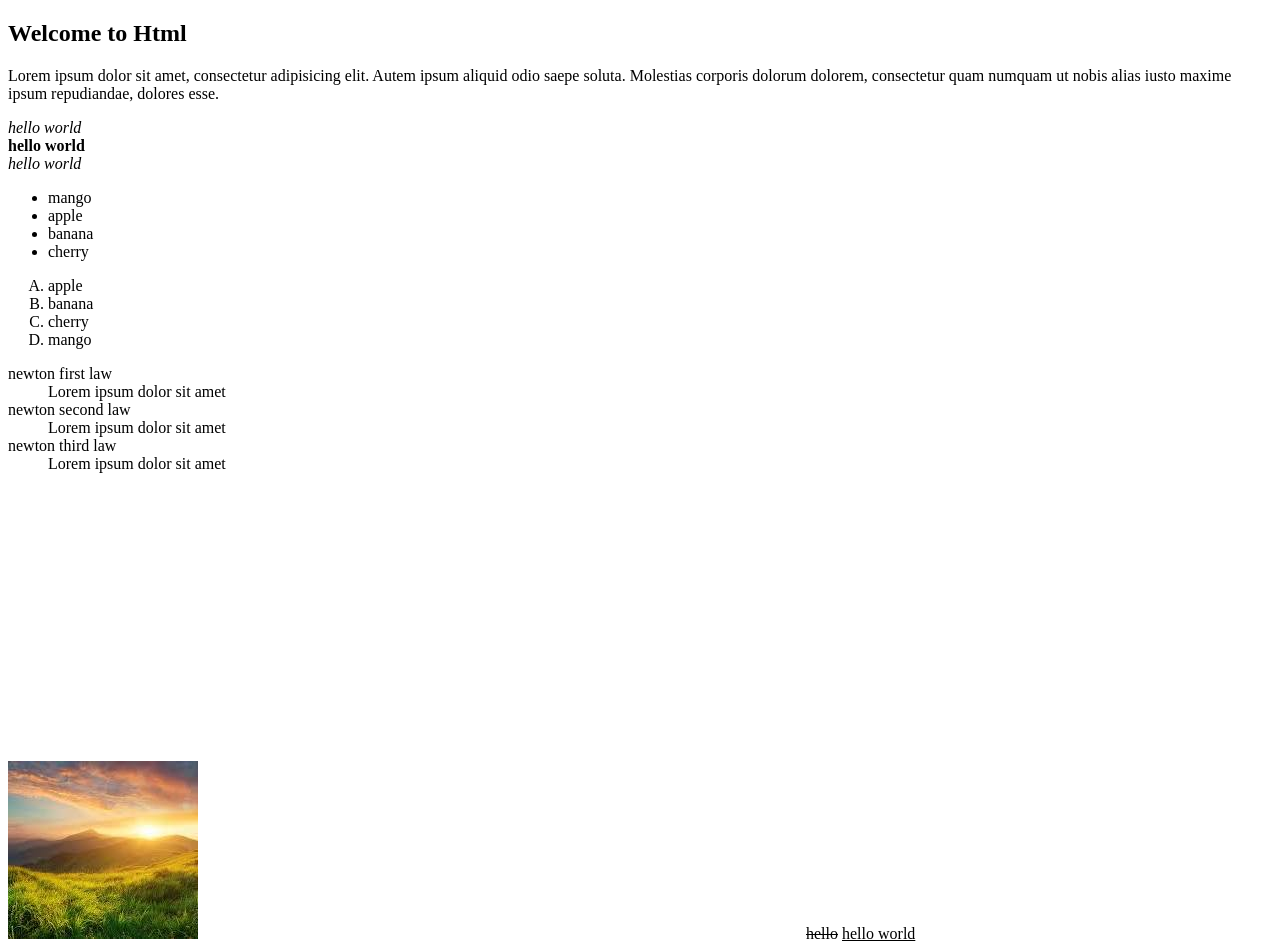
<file: basic-tags/index.html>
<!DOCTYPE html>
<html lang="en">
<head>
    <meta charset="UTF-8">
    <meta name="viewport" content="width=device-width, initial-scale=1.0">
    <title>Document</title>
</head>
<body>
    <h2>Welcome to Html</h2>
    <p>Lorem ipsum dolor sit amet, consectetur adipisicing elit. Autem ipsum aliquid odio saepe soluta. Molestias corporis dolorum dolorem, consectetur quam numquam ut nobis alias iusto maxime ipsum repudiandae, dolores esse.</p>
    <em>hello world</em><br>
    <b>hello world</b><br>
    <i>hello world</i><br>
    <ul>
        <li>mango</li>
        <li>apple</li>
        <li>banana</li>
        <li>cherry</li>
    </ul>
    <ol type="A">
        <li>apple</li>
        <li>banana</li>
        <li>cherry</li>
        <li>mango</li>
    </ol>
    <dl>
        <dt>newton first law</dt>
        <dd>Lorem ipsum dolor sit amet</dd>
        <dt>newton second law</dt>
        <dd>Lorem ipsum dolor sit amet</dd>
        <dt>newton third law</dt>
        <dd>Lorem ipsum dolor sit amet</dd>
    </dl>
    <img src="[data-uri]" alt="">
    <iframe src="https://www.google.com/maps/embed?pb=!1m18!1m12!1m3!1d3693.9315231282985!2d80.20641829999997!3d13.085342500000007!2m3!1f0!2f0!3f0!3m2!1i1024!2i768!4f13.1!3m3!1m2!1s0x3a526421fb57c9a9%3A0xaa10b67c21922a59!2sFITA%20Academy-AWS%20Data%20Science%20Java%20Python%20Digital%20Marketing%20Training%20Chennai!5e1!3m2!1sen!2sin!4v1762668353972!5m2!1sen!2sin" width="600" height="450" style="border:0;" allowfullscreen="" loading="lazy" referrerpolicy="no-referrer-when-downgrade"></iframe>
    <del>hello</del>
    <ins>hello world</ins>

</body>
</html>
</file>
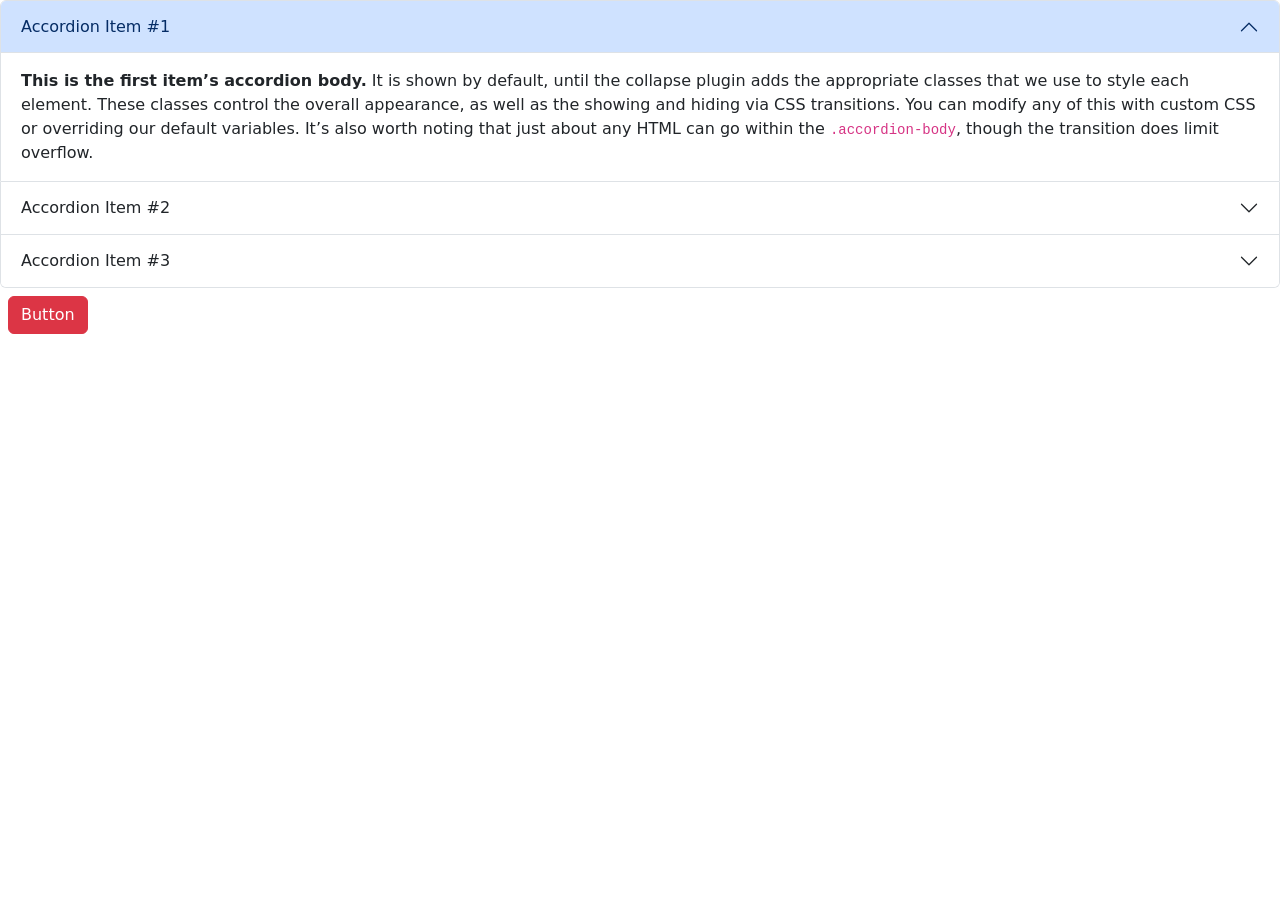
<file: bootstrap-demo/index.html>
<!DOCTYPE html>
<html lang="en">
<head>
    <meta charset="UTF-8">
    <meta name="viewport" content="width=device-width, initial-scale=1.0">
    <title>Document</title>
    <link href="https://cdn.jsdelivr.net/npm/bootstrap@5.3.8/dist/css/bootstrap.min.css" rel="stylesheet" integrity="sha384-sRIl4kxILFvY47J16cr9ZwB07vP4J8+LH7qKQnuqkuIAvNWLzeN8tE5YBujZqJLB" crossorigin="anonymous">
</head>
<body>
    <div class="accordion" id="accordionExample">
  <div class="accordion-item">
    <h2 class="accordion-header">
      <button class="accordion-button" type="button" data-bs-toggle="collapse" data-bs-target="#collapseOne" aria-expanded="true" aria-controls="collapseOne">
        Accordion Item #1
      </button>
    </h2>
    <div id="collapseOne" class="accordion-collapse collapse show" data-bs-parent="#accordionExample">
      <div class="accordion-body">
        <strong>This is the first item’s accordion body.</strong> It is shown by default, until the collapse plugin adds the appropriate classes that we use to style each element. These classes control the overall appearance, as well as the showing and hiding via CSS transitions. You can modify any of this with custom CSS or overriding our default variables. It’s also worth noting that just about any HTML can go within the <code>.accordion-body</code>, though the transition does limit overflow.
      </div>
    </div>
  </div>
  <div class="accordion-item">
    <h2 class="accordion-header">
      <button class="accordion-button collapsed" type="button" data-bs-toggle="collapse" data-bs-target="#collapseTwo" aria-expanded="false" aria-controls="collapseTwo">
        Accordion Item #2
      </button>
    </h2>
    <div id="collapseTwo" class="accordion-collapse collapse" data-bs-parent="#accordionExample">
      <div class="accordion-body">
        <strong>This is the second item’s accordion body.</strong> It is hidden by default, until the collapse plugin adds the appropriate classes that we use to style each element. These classes control the overall appearance, as well as the showing and hiding via CSS transitions. You can modify any of this with custom CSS or overriding our default variables. It’s also worth noting that just about any HTML can go within the <code>.accordion-body</code>, though the transition does limit overflow.
      </div>
    </div>
  </div>
  <div class="accordion-item">
    <h2 class="accordion-header">
      <button class="accordion-button collapsed" type="button" data-bs-toggle="collapse" data-bs-target="#collapseThree" aria-expanded="false" aria-controls="collapseThree">
        Accordion Item #3
      </button>
    </h2>
    <div id="collapseThree" class="accordion-collapse collapse" data-bs-parent="#accordionExample">
      <div class="accordion-body">
        <strong>This is the third item’s accordion body.</strong> It is hidden by default, until the collapse plugin adds the appropriate classes that we use to style each element. These classes control the overall appearance, as well as the showing and hiding via CSS transitions. You can modify any of this with custom CSS or overriding our default variables. It’s also worth noting that just about any HTML can go within the <code>.accordion-body</code>, though the transition does limit overflow.
      </div>
    </div>
  </div>
</div>
    <script src="https://cdn.jsdelivr.net/npm/bootstrap@5.3.8/dist/js/bootstrap.bundle.min.js" integrity="sha384-FKyoEForCGlyvwx9Hj09JcYn3nv7wiPVlz7YYwJrWVcXK/BmnVDxM+D2scQbITxI" crossorigin="anonymous"></script>
    <button class="btn btn-danger m-2 p-100">Button</button>
</body>
</html>
</file>
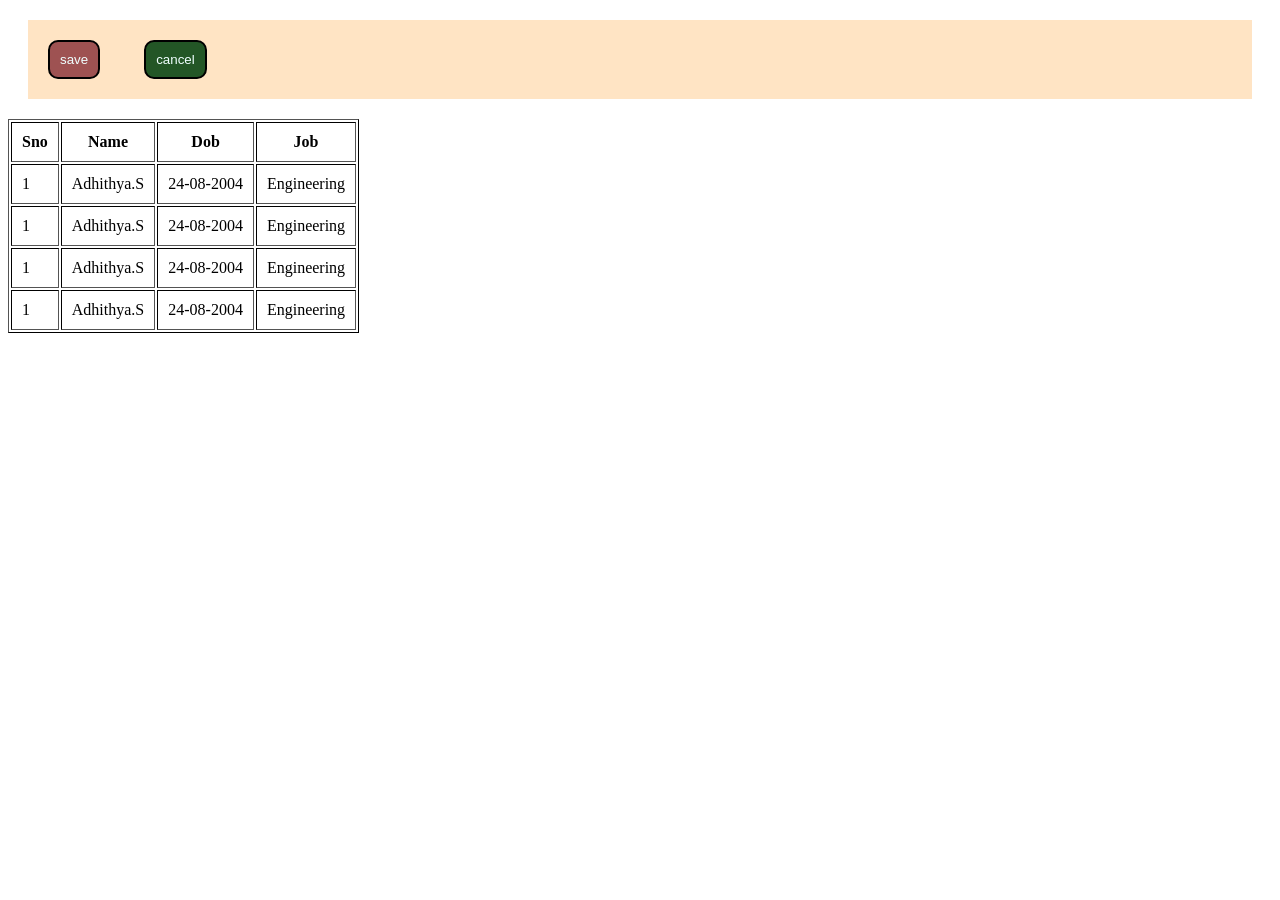
<file: buttons-demo/index.html>
<!DOCTYPE html>
<html lang="en">
<head>
    <meta charset="UTF-8">
    <meta name="viewport" content="width=device-width, initial-scale=1.0">
    <title>Document</title>
    <link rel="stylesheet" href="./style.css">
</head>
<body>
    <div class="divv">
        <button id="btn-1">save</button>
        <button id="btn-2">cancel</button>
    </div>
    <div class="table">
        <table cellpadding="10px" border="1px solid black" style="border-color: rgb(0, 0, 0);">
            <thead>
                <tr>
                    <th>Sno</th>
                    <th>Name</th>
                    <th>Dob</th>
                    <th>Job</th>
                </tr>
            </thead>
            <tbody>
               <tr>
                <td>1</td>
                <td>Adhithya.S</td>
                <td>24-08-2004</td>
                <td>Engineering</td>
               </tr>
               <tr>
                <td>1</td>
                <td>Adhithya.S</td>
                <td>24-08-2004</td>
                <td>Engineering</td>
               </tr>
               <tr>
                <td>1</td>
                <td>Adhithya.S</td>
                <td>24-08-2004</td>
                <td>Engineering</td>
               </tr>
               <tr>
                <td>1</td>
                <td>Adhithya.S</td>
                <td>24-08-2004</td>
                <td>Engineering</td>
               </tr>
            </tbody>
        </table>
    </div>
</body>
</html>
</file>
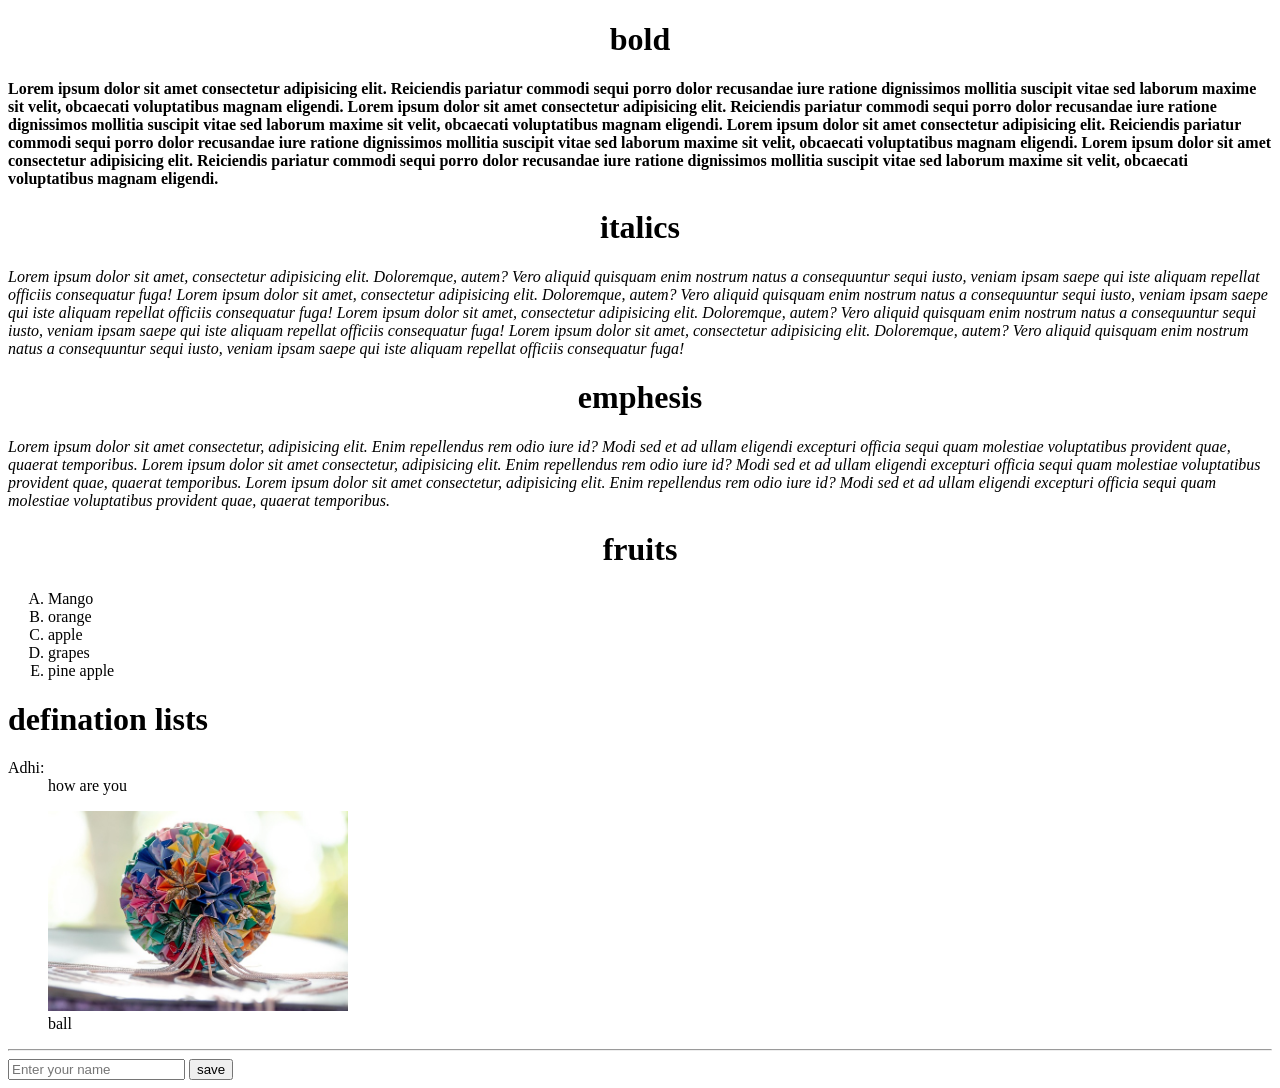
<file: html-intro/index.html>
<!DOCTYPE html>
<html lang="en">
<head>
    <meta charset="UTF-8">
    <meta name="viewport" content="width=device-width, initial-scale=1.0">
    <title>Document</title>
</head>
<body>
    <h1 style="text-align: center;">bold</h1>
    <b>Lorem ipsum dolor sit amet consectetur adipisicing elit. Reiciendis pariatur commodi sequi porro dolor recusandae iure ratione dignissimos mollitia suscipit vitae sed laborum maxime sit velit, obcaecati voluptatibus magnam eligendi.</b>
    <b>Lorem ipsum dolor sit amet consectetur adipisicing elit. Reiciendis pariatur commodi sequi porro dolor recusandae iure ratione dignissimos mollitia suscipit vitae sed laborum maxime sit velit, obcaecati voluptatibus magnam eligendi.</b>
    <b>Lorem ipsum dolor sit amet consectetur adipisicing elit. Reiciendis pariatur commodi sequi porro dolor recusandae iure ratione dignissimos mollitia suscipit vitae sed laborum maxime sit velit, obcaecati voluptatibus magnam eligendi.</b>
    <b>Lorem ipsum dolor sit amet consectetur adipisicing elit. Reiciendis pariatur commodi sequi porro dolor recusandae iure ratione dignissimos mollitia suscipit vitae sed laborum maxime sit velit, obcaecati voluptatibus magnam eligendi.</b>
    <h1 style="text-align: center;">italics</h1>
    <i>Lorem ipsum dolor sit amet, consectetur adipisicing elit. Doloremque, autem? Vero aliquid quisquam enim nostrum natus a consequuntur sequi iusto, veniam ipsam saepe qui iste aliquam repellat officiis consequatur fuga!</i>  
    <i>Lorem ipsum dolor sit amet, consectetur adipisicing elit. Doloremque, autem? Vero aliquid quisquam enim nostrum natus a consequuntur sequi iusto, veniam ipsam saepe qui iste aliquam repellat officiis consequatur fuga!</i>  
    <i>Lorem ipsum dolor sit amet, consectetur adipisicing elit. Doloremque, autem? Vero aliquid quisquam enim nostrum natus a consequuntur sequi iusto, veniam ipsam saepe qui iste aliquam repellat officiis consequatur fuga!</i>  
    <i>Lorem ipsum dolor sit amet, consectetur adipisicing elit. Doloremque, autem? Vero aliquid quisquam enim nostrum natus a consequuntur sequi iusto, veniam ipsam saepe qui iste aliquam repellat officiis consequatur fuga!</i>  
    <h1 style="text-align: center;">emphesis</h1>
    <em>Lorem ipsum dolor sit amet consectetur, adipisicing elit. Enim repellendus rem odio iure id? Modi sed et ad ullam eligendi excepturi officia sequi quam molestiae voluptatibus provident quae, quaerat temporibus.</em>
    <em>Lorem ipsum dolor sit amet consectetur, adipisicing elit. Enim repellendus rem odio iure id? Modi sed et ad ullam eligendi excepturi officia sequi quam molestiae voluptatibus provident quae, quaerat temporibus.</em>
    <em>Lorem ipsum dolor sit amet consectetur, adipisicing elit. Enim repellendus rem odio iure id? Modi sed et ad ullam eligendi excepturi officia sequi quam molestiae voluptatibus provident quae, quaerat temporibus.</em>
    <h1 style="text-align: center;">fruits</h1>
    <ol type="A">
        <li>Mango</li>
        <li>orange</li>
        <li>apple</li>
        <li>grapes</li>
        <li>pine apple</li>
    </ol>
    <h1>defination lists </h1>
    <dl>
        <dt>Adhi:</dt>
        <dd>how are you</dd>

    </dl>
    <figure>
        <img src="./origami-6703921_640.jpg" alt="origami" title="origami" height="200px" width="300px">
        <figcaption>ball</figcaption>
    </figure>
    <hr>
    <input type="text" placeholder="Enter your name">
    <button>save</button>
</body>
</html>
</file>
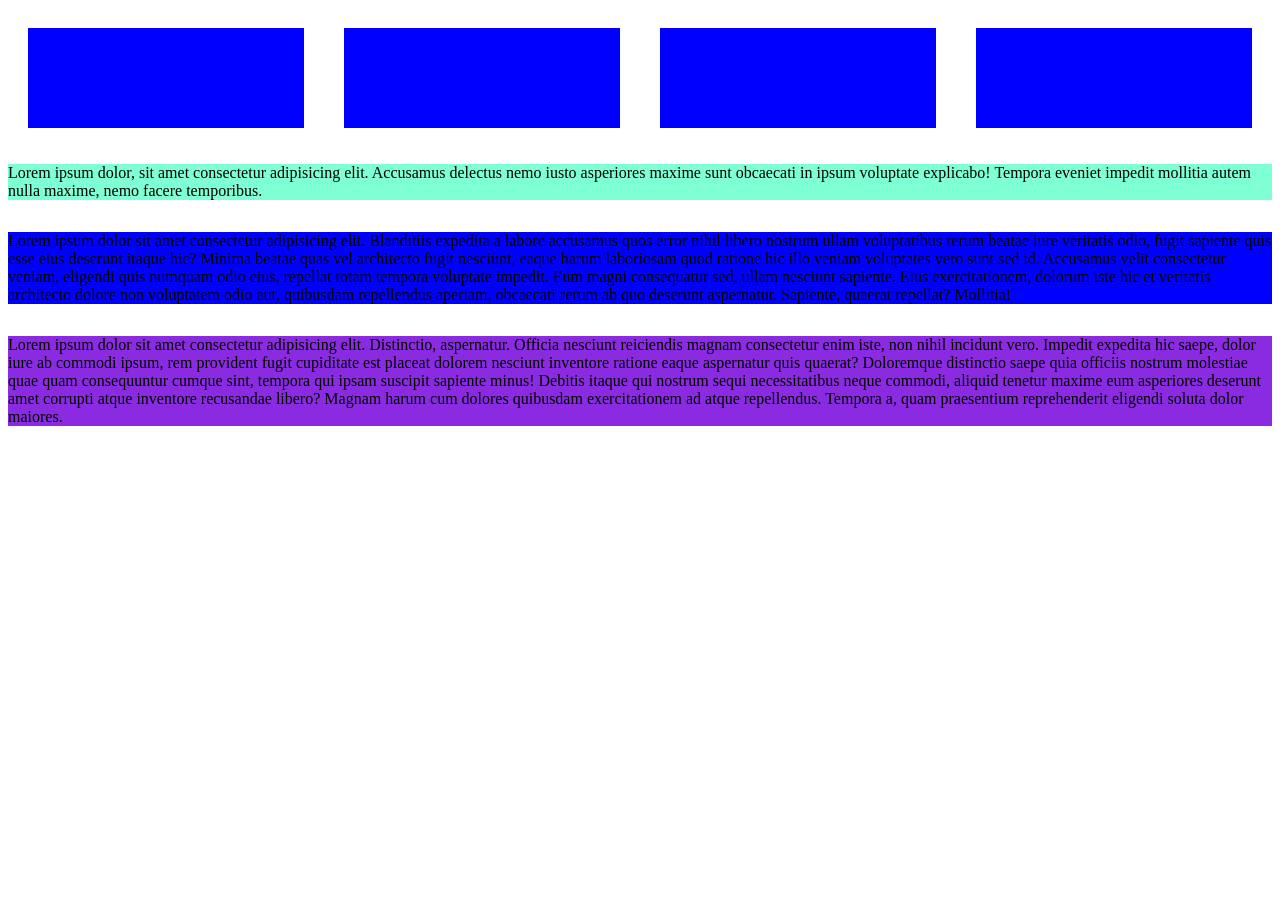
<file: text-styling.html/index.html>
<!DOCTYPE html>
<html lang="en">
<head>
    <meta charset="UTF-8">
    <meta name="viewport" content="width=device-width, initial-scale=1.0">
    <title>Document</title>
    <link rel="stylesheet" href="./style.css">
</head>
<body>
    <!-- <h2 class="heading">first website</h2> -->
    <div class="box-container">
        <div class="box"></div>
        <div class="box"></div>
        <div class="box"></div>
        <div class="box"></div>
    </div>
    <div class="container">
        <p class="para-1">Lorem ipsum dolor, sit amet consectetur adipisicing elit. Accusamus delectus nemo iusto asperiores maxime sunt obcaecati in ipsum voluptate explicabo! Tempora eveniet impedit mollitia autem nulla maxime, nemo facere temporibus.</p>
        <p class="para-2">Lorem ipsum dolor sit amet consectetur adipisicing elit. Blanditiis expedita a labore accusamus quos error nihil libero nostrum ullam voluptatibus rerum beatae iure veritatis odio, fugit sapiente quis esse eius deserunt itaque hic? Minima beatae quas vel architecto fugit nesciunt, eaque harum laboriosam quod ratione hic illo veniam voluptates vero sunt sed id. Accusamus velit consectetur veniam, eligendi quis numquam odio eius, repellat totam tempora voluptate impedit. Eum magni consequatur sed, ullam nesciunt sapiente. Eius exercitationem, dolorum iste hic et veritatis architecto dolore non voluptatem odio aut, quibusdam repellendus aperiam, obcaecati rerum ab quo deserunt aspernatur. Sapiente, quaerat repellat? Mollitia!</p>
        <p class="para-3">Lorem ipsum dolor sit amet consectetur adipisicing elit. Distinctio, aspernatur. Officia nesciunt reiciendis magnam consectetur enim iste, non nihil incidunt vero. Impedit expedita hic saepe, dolor iure ab commodi ipsum, rem provident fugit cupiditate est placeat dolorem nesciunt inventore ratione eaque aspernatur quis quaerat? Doloremque distinctio saepe quia officiis nostrum molestiae quae quam consequuntur cumque sint, tempora qui ipsam suscipit sapiente minus! Debitis itaque qui nostrum sequi necessitatibus neque commodi, aliquid tenetur maxime eum asperiores deserunt amet corrupti atque inventore recusandae libero? Magnam harum cum dolores quibusdam exercitationem ad atque repellendus. Tempora a, quam praesentium reprehenderit eligendi soluta dolor maiores.</p>
    </div>
</body>
</html>
</file>
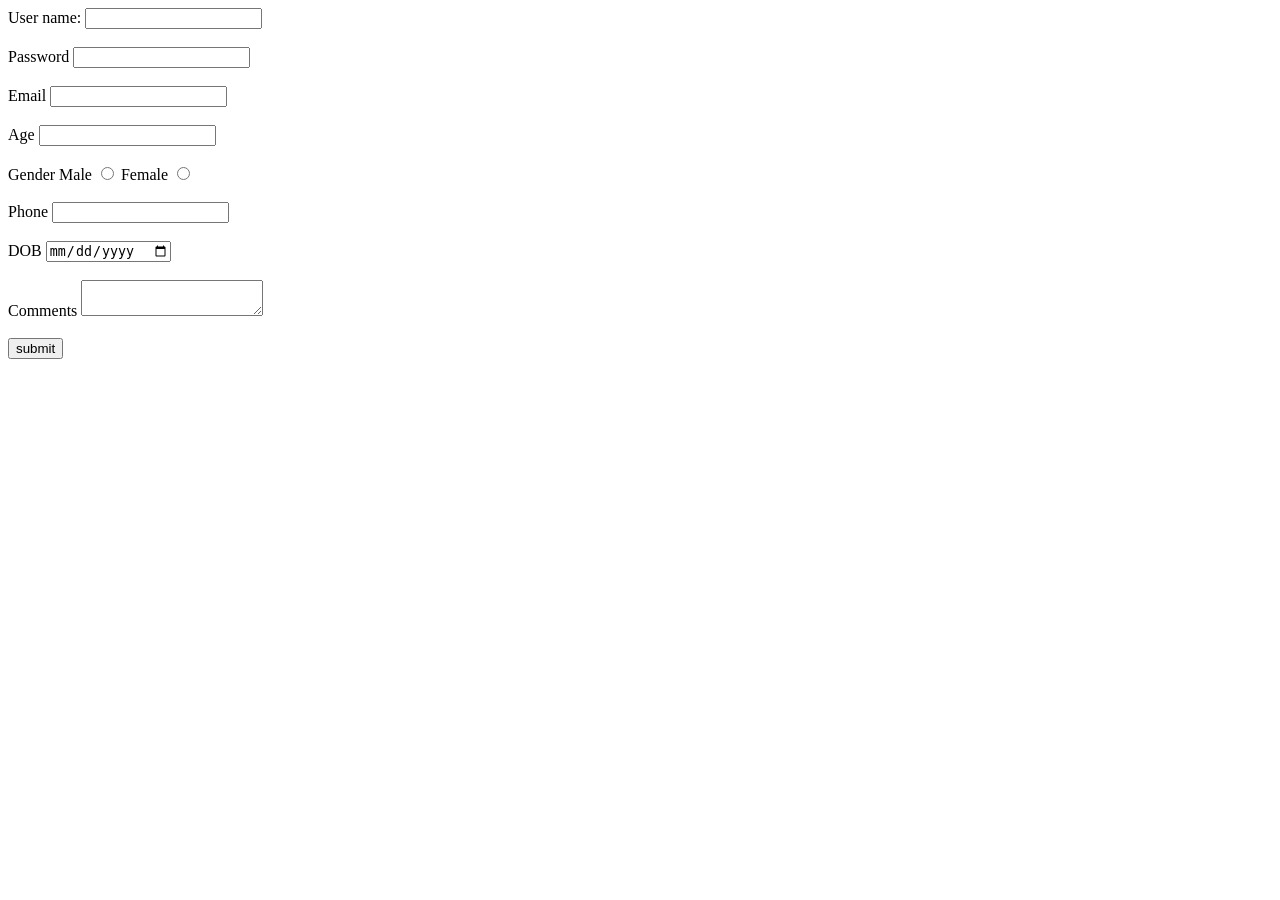
<file: forms-demo/form.html>
<!DOCTYPE html>
<html lang="en">
<head>
    <meta charset="UTF-8">
    <meta name="viewport" content="width=device-width, initial-scale=1.0">
    <title>Document</title>
</head>
<body>
    <form action="./result.html">
        <div>
        <label for="name">User name:</label>
        <input type="text" id="name" required>
        </div>
        <br>
        <div>
            <label for="pass">Password</label>
            <input type="password" id="pass">
        </div>
        <br>
        <div>
            <label for="email">Email</label>
            <input type="email" id="email">
        </div>
        <br>
        <div>
            <label for="num">Age</label>
            <input type="number" id="num">
        </div>
        <br>
        <div>
            <label for="">Gender</label>
            <label for="male">Male</label>
            <input type="radio" name="gender" id="male">
            <label for="female">Female</label>
            <input type="radio" name="gender" id="female">
        </div>
        <br>
        <div>
            <label for="phone">Phone</label>
            <input type="tel" id="phone">
        </div>
        <br>
        <div>
            <label for="dob">DOB</label>
            <input type="date" id="dob">
        </div>
        <br>
        <div>
            <label for="text">Comments</label>
            <textarea name="text" id="text"></textarea>
        </div>
        <br>
        <button>submit</button>
    </form>
</body>
</html>
</file>
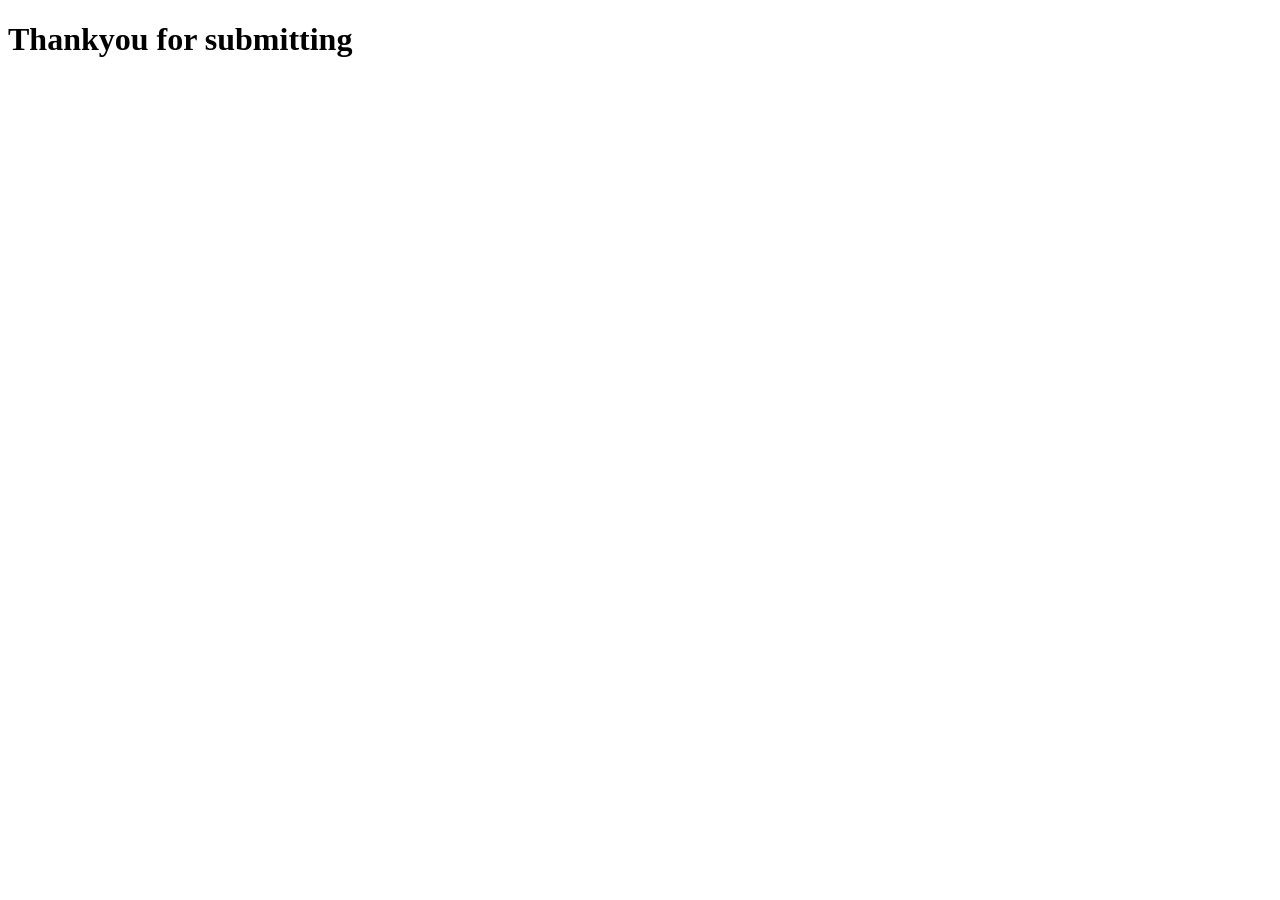
<file: forms-demo/result.html>
<!DOCTYPE html>
<html lang="en">
<head>
    <meta charset="UTF-8">
    <meta name="viewport" content="width=device-width, initial-scale=1.0">
    <title>Document</title>
</head>
<body>
    <h1>Thankyou for submitting</h1>
    
</body>
</html>
</file>
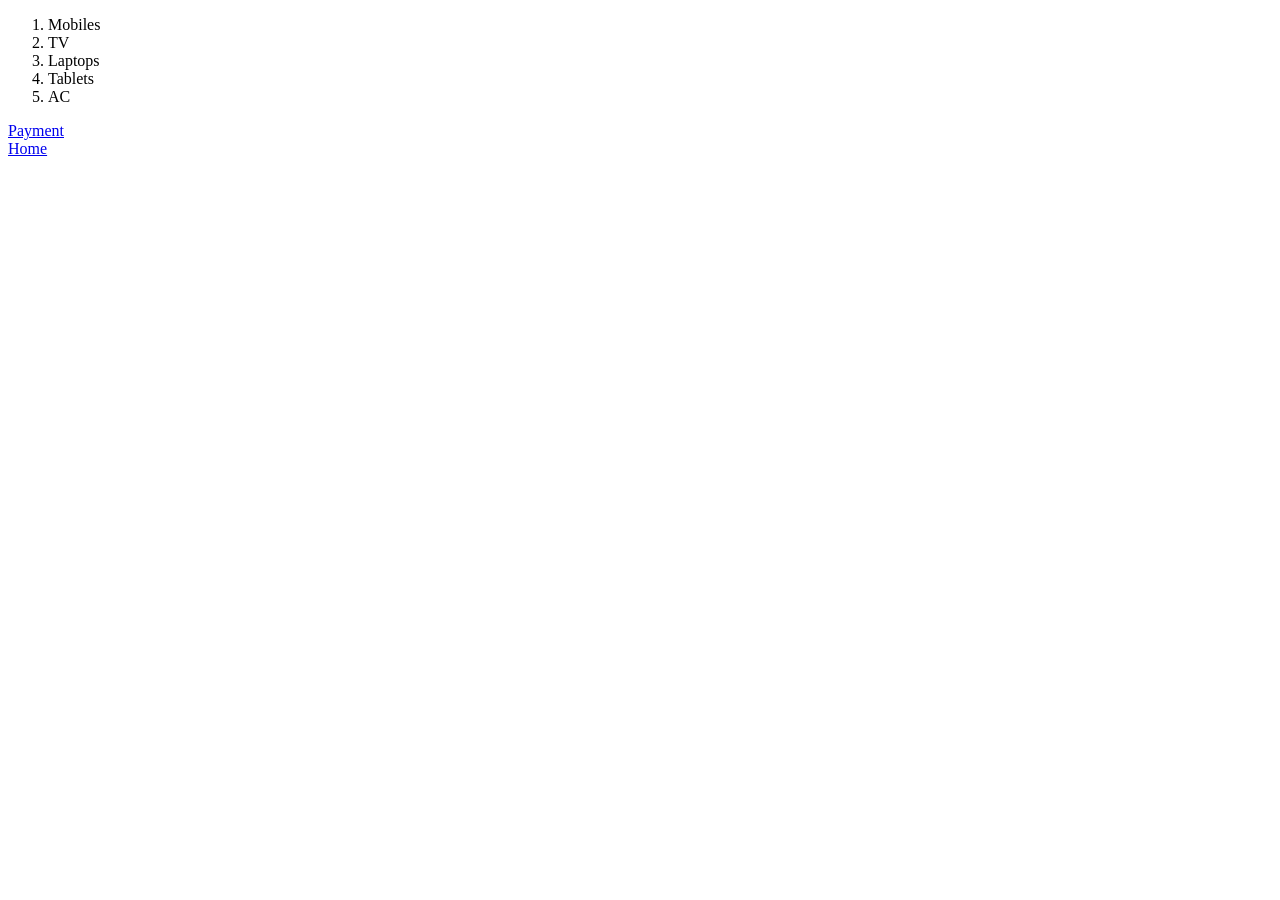
<file: shopping/products.html>
<!DOCTYPE html>
<html lang="en">
<head>
    <meta charset="UTF-8">
    <meta name="viewport" content="width=device-width, initial-scale=1.0">
    <title>Document</title>
</head>
<body>
    <ol>
        <li>Mobiles</li>
        <li>TV</li>
        <li>Laptops</li>
        <li>Tablets</li>
        <li>AC</li>
    </ol>
    <a href="./payment/cod.html">Payment</a>
    <br>
    <a href="./index.html">Home</a>
</body>
</html>
</file>
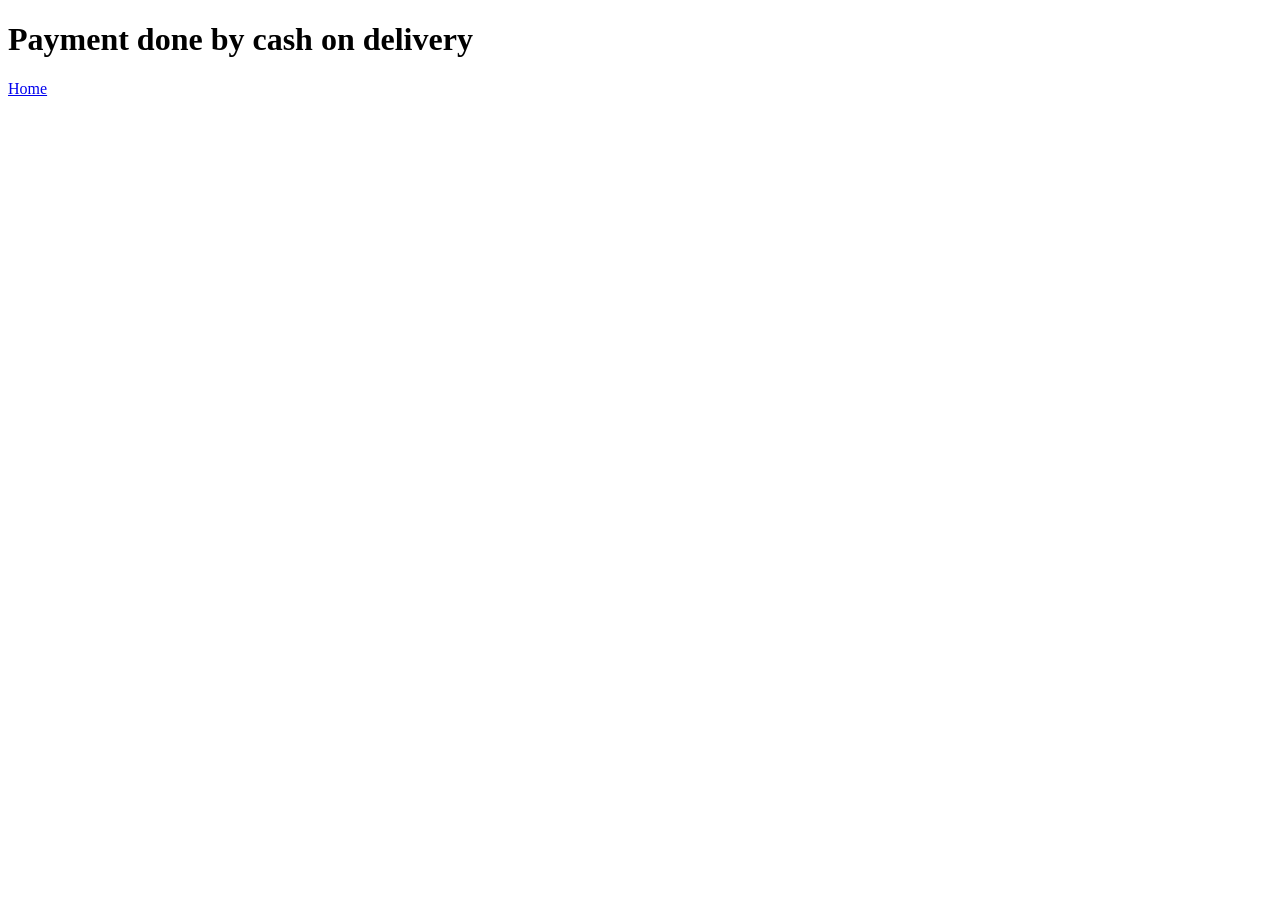
<file: shopping/payment/cod.html>
<!DOCTYPE html>
<html lang="en">
<head>
    <meta charset="UTF-8">
    <meta name="viewport" content="width=device-width, initial-scale=1.0">
    <title>Document</title>
</head>
<body>
    <h1>Payment done by cash on delivery</h1>
    <a href="../index.html">Home</a>
</body>
</html>
</file>
<file: buttons-demo/style.css>
.divv{
    background-color: bisque;
    margin:20px;
}



#btn-1{
    color: azure;
    background-color: rgb(158, 82, 82);
    padding: 10px;
    margin:20px;
    border:2px solid black;
    border-radius: 10px;
}
#btn-1:hover{
    color: azure;
    background-color: rgb(145, 29, 29);

}
#btn-2{
    color: azure;
    background-color: rgb(35, 86, 38);
    padding: 10px;
    margin:20px;
    border:2px solid black;
    border-radius: 10px;
}
#btn-2:hover{
    color: azure;
    background-color: rgb(23, 203, 35);


}
</file>
<file: text-styling.html/style.css>
/* .heading{
    color:brown;
    text-transform: capitalize;
    font-family: 'Gill Sans', 'Gill Sans MT', Calibri, 'Trebuchet MS', sans-serif;
    word-spacing: 1em;
    letter-spacing: 1em;
    font-size:40px;
    text-align: center;
} */
.container{
    display:flex;
    flex-direction: column;
}
.para-1{
    background-color: aquamarine;
    flex:2;
}
.para-2{
    background-color:blue;
    flex:2;
}
.para-3{
    background-color:blueviolet;
    flex:2;
}
.box-container{
    display:flex;
    
}
.box{
    background-color:blue;
    flex:2;
    height: 100px;
    width:100px;
    margin: 20px;
    
}
</file>
